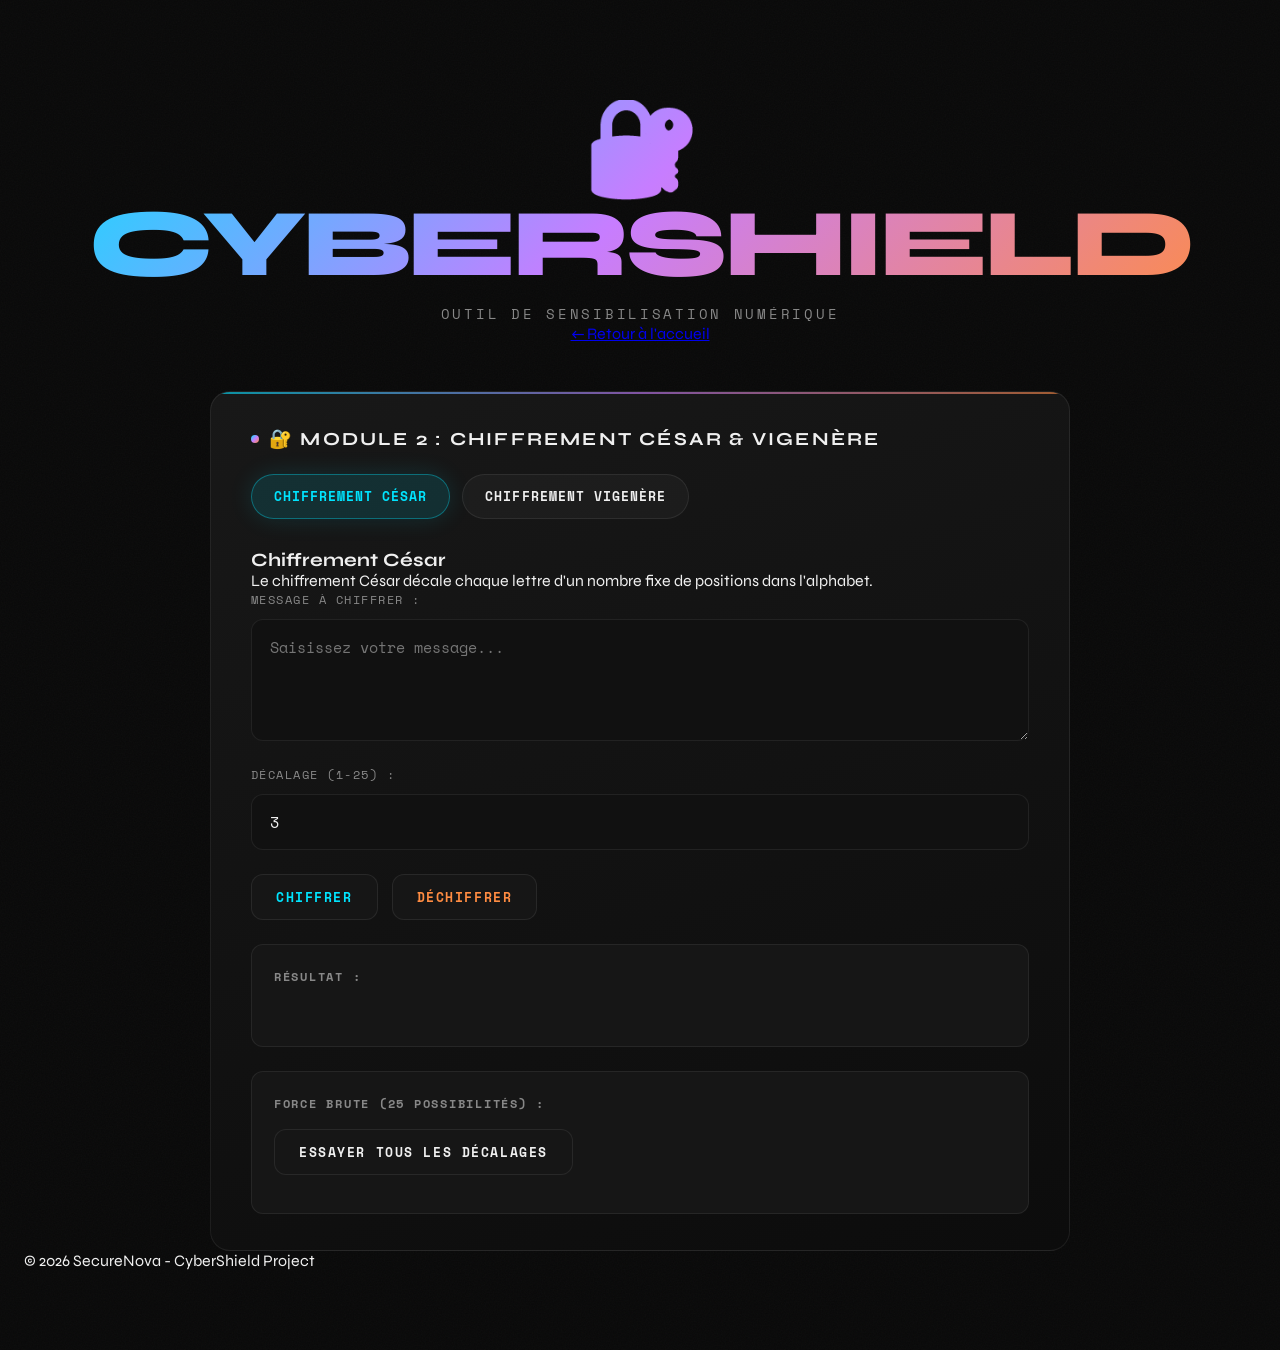
<file: cybershield/cipher.html>
<!DOCTYPE html>
<html lang="fr">
<head>
    <meta charset="UTF-8">
    <meta name="viewport" content="width=device-width, initial-scale=1.0">
    <title>Module Cipher - CyberShield</title>
    <link rel="stylesheet" href="style.css">
</head>
<body>
    <header>
        <div class="header-content">
            <h1>🔐 CyberShield</h1>
            <p>Outil de sensibilisation numérique</p>
        </div>
        <a href="index.html" class="btn-home">← Retour à l'accueil</a>
    </header>

    <main>
        <section id="module-cipher" class="module-container">
            <h2>🔐 Module 2 : Chiffrement César & Vigenère</h2>
            
            <!-- TAB NAVIGATION -->
            <div class="cipher-tabs">
                <button class="tab-btn active" data-tab="caesar">Chiffrement César</button>
                <button class="tab-btn" data-tab="vigenere">Chiffrement Vigenère</button>
            </div>

            <!-- CAESAR SECTION -->
            <div id="caesar-tab" class="tab-content active">
                <h3>Chiffrement César</h3>
                <p>Le chiffrement César décale chaque lettre d'un nombre fixe de positions dans l'alphabet.</p>
                
                <div class="form-group">
                    <label for="caesar-message">Message à chiffrer :</label>
                    <textarea id="caesar-message" placeholder="Saisissez votre message..." rows="4"></textarea>
                </div>

                <div class="form-group">
                    <label for="caesar-shift">Décalage (1-25) :</label>
                    <input type="number" id="caesar-shift" min="1" max="25" value="3">
                </div>

                <div class="button-group">
                    <button id="caesar-encrypt-btn" class="btn-action btn-encrypt">Chiffrer</button>
                    <button id="caesar-decrypt-btn" class="btn-action btn-decrypt">Déchiffrer</button>
                </div>

                <div id="caesar-result" class="result-box">
                    <h4>Résultat :</h4>
                    <p id="caesar-output"></p>
                </div>

                <div id="caesar-bruteforce" class="bruteforce-box">
                    <h4>Force brute (25 possibilités) :</h4>
                    <button id="caesar-bruteforce-btn" class="btn-action">Essayer tous les décalages</button>
                    <div id="caesar-bruteforce-results"></div>
                </div>
            </div>

            <!-- VIGENERE SECTION -->
            <div id="vigenere-tab" class="tab-content">
                <h3>Chiffrement Vigenère</h3>
                <p>Variante du César utilisant une clé pour des décalages variables.</p>
                
                <div class="form-group">
                    <label for="vigenere-message">Message à chiffrer :</label>
                    <textarea id="vigenere-message" placeholder="Saisissez votre message..." rows="4"></textarea>
                </div>

                <div class="form-group">
                    <label for="vigenere-key">Clé de chiffrement :</label>
                    <input type="text" id="vigenere-key" placeholder="Ex: SECRET" maxlength="50">
                </div>

                <div class="button-group">
                    <button id="vigenere-encrypt-btn" class="btn-action btn-encrypt">Chiffrer</button>
                    <button id="vigenere-decrypt-btn" class="btn-action btn-decrypt">Déchiffrer</button>
                </div>

                <div id="vigenere-result" class="result-box">
                    <h4>Résultat :</h4>
                    <p id="vigenere-output"></p>
                </div>
            </div>
        </section>
    </main>

    <footer>
        <p>&copy; 2026 SecureNova - CyberShield Project</p>
    </footer>

    <script src="js/cipher.js"></script>
    <script src="js/cipher-dom.js"></script>
</body>
</html>
</file>
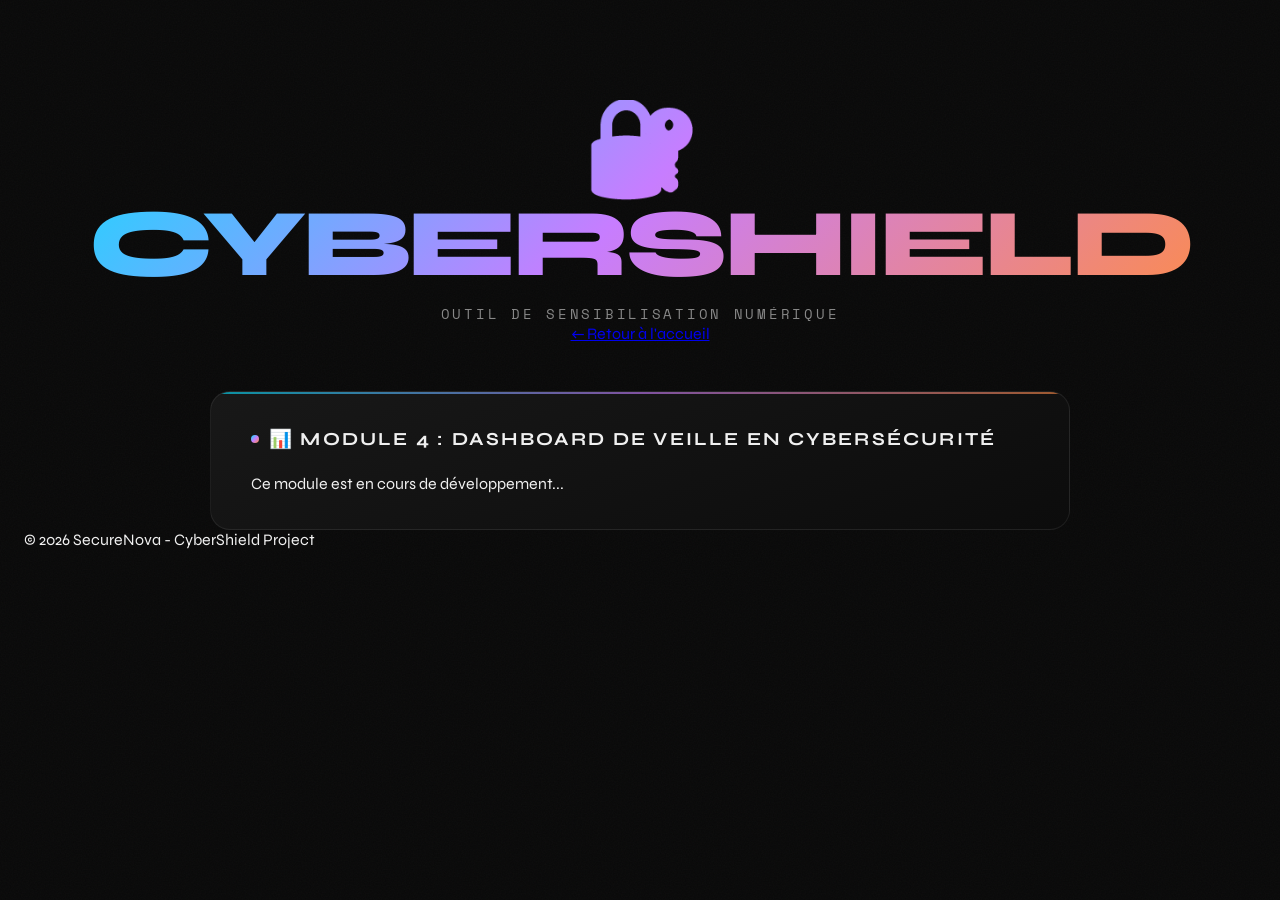
<file: cybershield/dashboard.html>
<!DOCTYPE html>
<html lang="fr">
<head>
    <meta charset="UTF-8">
    <meta name="viewport" content="width=device-width, initial-scale=1.0">
    <title>Module Dashboard - CyberShield</title>
    <link rel="stylesheet" href="style.css">
</head>
<body>
    <header>
        <div class="header-content">
            <h1>🔐 CyberShield</h1>
            <p>Outil de sensibilisation numérique</p>
        </div>
        <a href="index.html" class="btn-home">← Retour à l'accueil</a>
    </header>

    <main>
        <section class="module-container">
            <h2>📊 Module 4 : Dashboard de Veille en Cybersécurité</h2>
            <p>Ce module est en cours de développement...</p>
        </section>
    </main>

    <footer>
        <p>&copy; 2026 SecureNova - CyberShield Project</p>
    </footer>
</body>
</html>
</file>
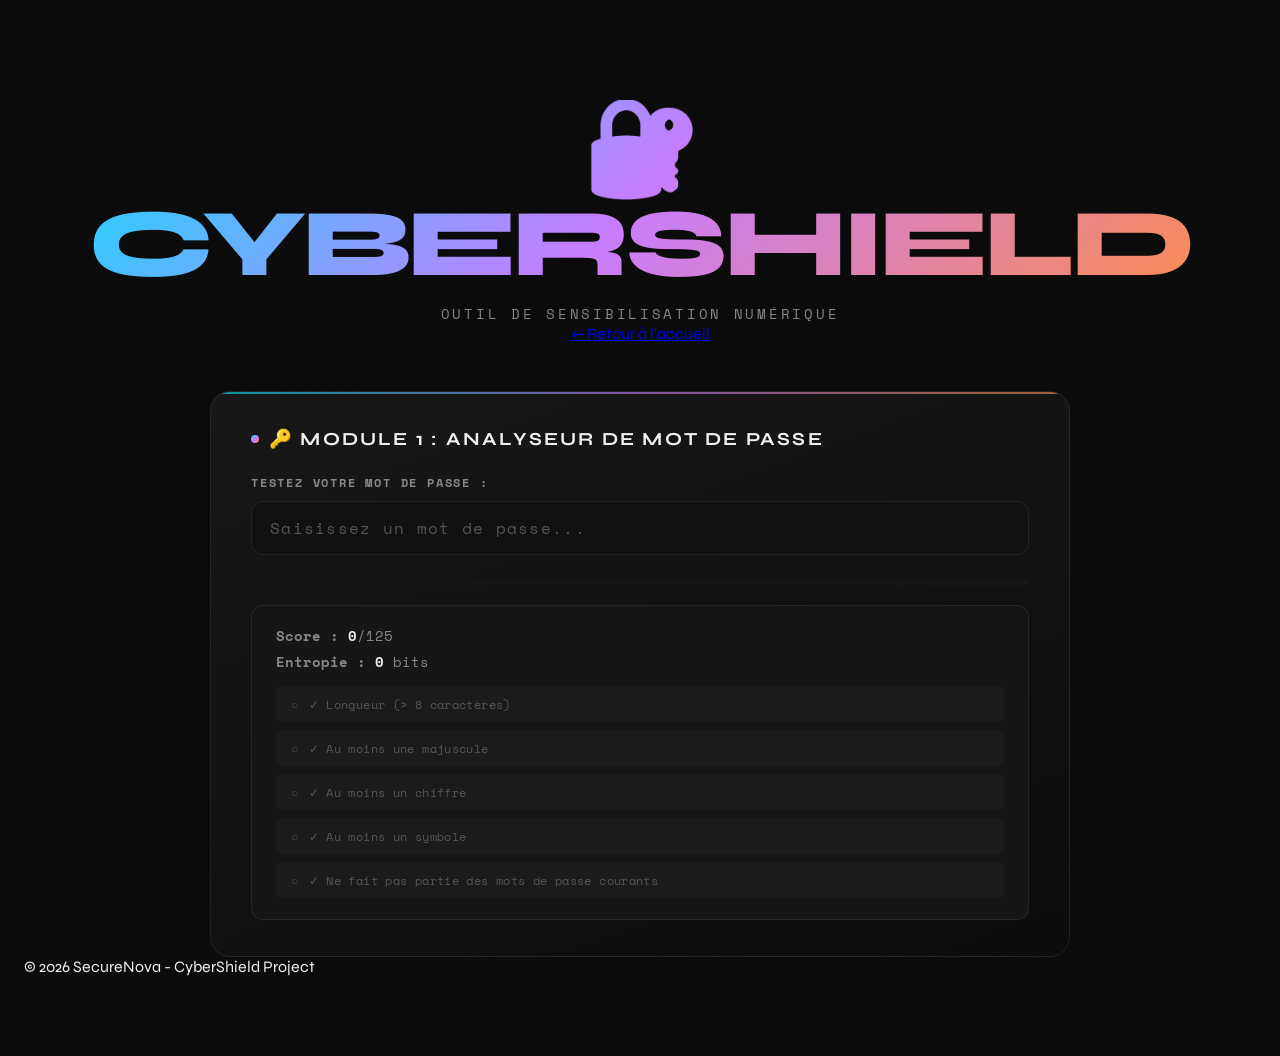
<file: cybershield/password.html>
<!DOCTYPE html>
<html lang="fr">
<head>
    <meta charset="UTF-8">
    <meta name="viewport" content="width=device-width, initial-scale=1.0">
    <title>Module Password - CyberShield</title>
    <link rel="stylesheet" href="style.css">
</head>
<body>
    <header>
        <div class="header-content">
            <h1>🔐 CyberShield</h1>
            <p>Outil de sensibilisation numérique</p>
        </div>
        <a href="index.html" class="btn-home">← Retour à l'accueil</a>
    </header>

    <main>
        <section id="module-password" class="module-container">
            <h2>🔑 Module 1 : Analyseur de mot de passe</h2>
            
            <div class="input-group">
                <label for="password-input">Testez votre mot de passe :</label>
                <input type="password" id="password-input" placeholder="Saisissez un mot de passe...">
            </div>

            <div class="progress-container">
                <div id="password-progress" class="progress-bar"></div>
            </div>

            <div id="password-feedback">
                <p><strong>Score :</strong> <span id="score-display">0</span>/125</p>
                <p><strong>Entropie :</strong> <span id="entropy-display">0</span> bits</p>
                <ul id="criteria-list">
                    <li id="crit-length">✓ Longueur (> 8 caractères)</li>
                    <li id="crit-uppercase">✓ Au moins une majuscule</li>
                    <li id="crit-number">✓ Au moins un chiffre</li>
                    <li id="crit-symbol">✓ Au moins un symbole</li>
                    <li id="crit-blacklist">✓ Ne fait pas partie des mots de passe courants</li>
                </ul>
            </div>
        </section>
    </main>

    <footer>
        <p>&copy; 2026 SecureNova - CyberShield Project</p>
    </footer>

    <script src="js/password.js"></script>
</body>
</html>
</file>
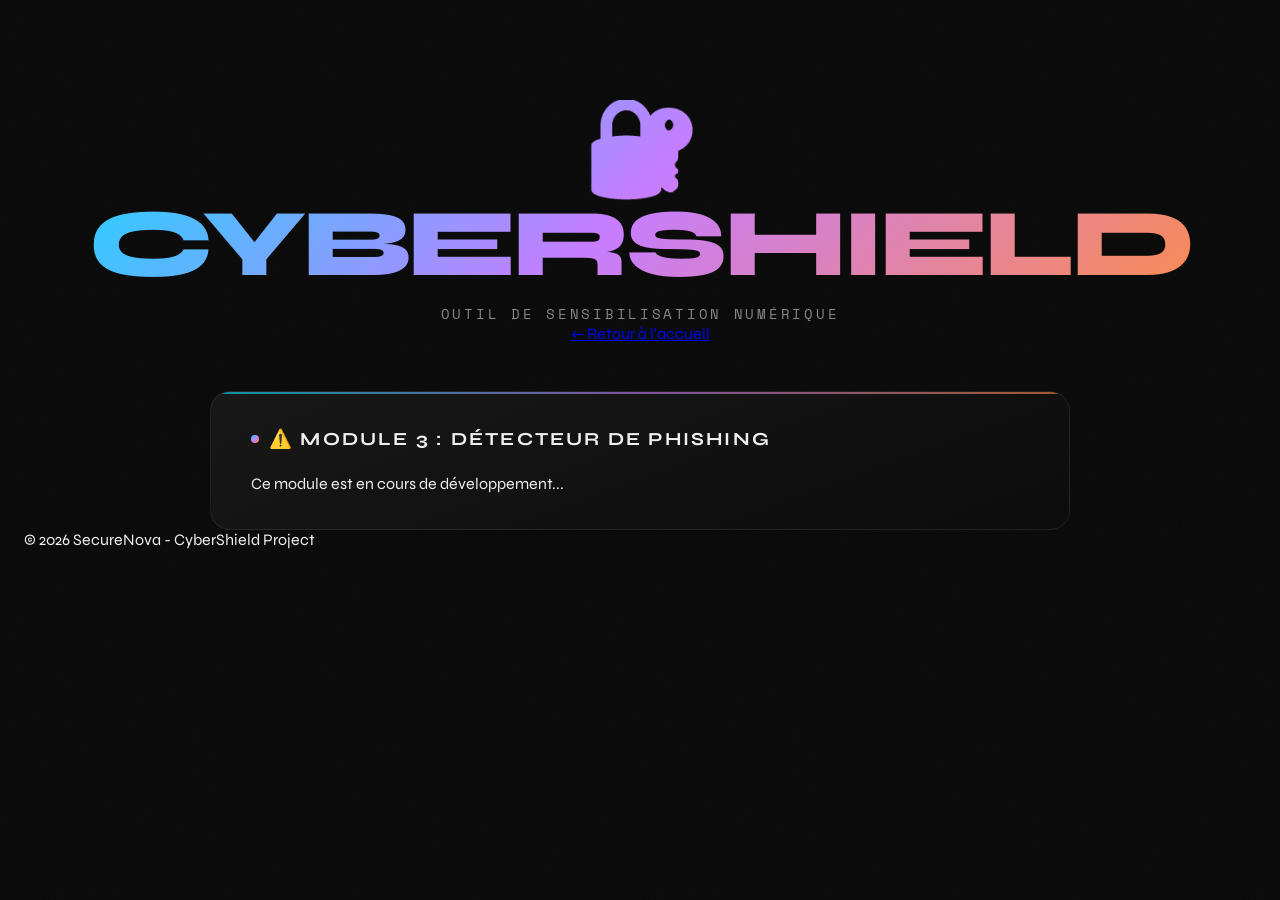
<file: cybershield/phishing.html>
<!DOCTYPE html>
<html lang="fr">
<head>
    <meta charset="UTF-8">
    <meta name="viewport" content="width=device-width, initial-scale=1.0">
    <title>Module Phishing - CyberShield</title>
    <link rel="stylesheet" href="style.css">
</head>
<body>
    <header>
        <div class="header-content">
            <h1>🔐 CyberShield</h1>
            <p>Outil de sensibilisation numérique</p>
        </div>
        <a href="index.html" class="btn-home">← Retour à l'accueil</a>
    </header>

    <main>
        <section class="module-container">
            <h2>⚠️ Module 3 : Détecteur de Phishing</h2>
            <p>Ce module est en cours de développement...</p>
        </section>
    </main>

    <footer>
        <p>&copy; 2026 SecureNova - CyberShield Project</p>
    </footer>
</body>
</html>
</file>
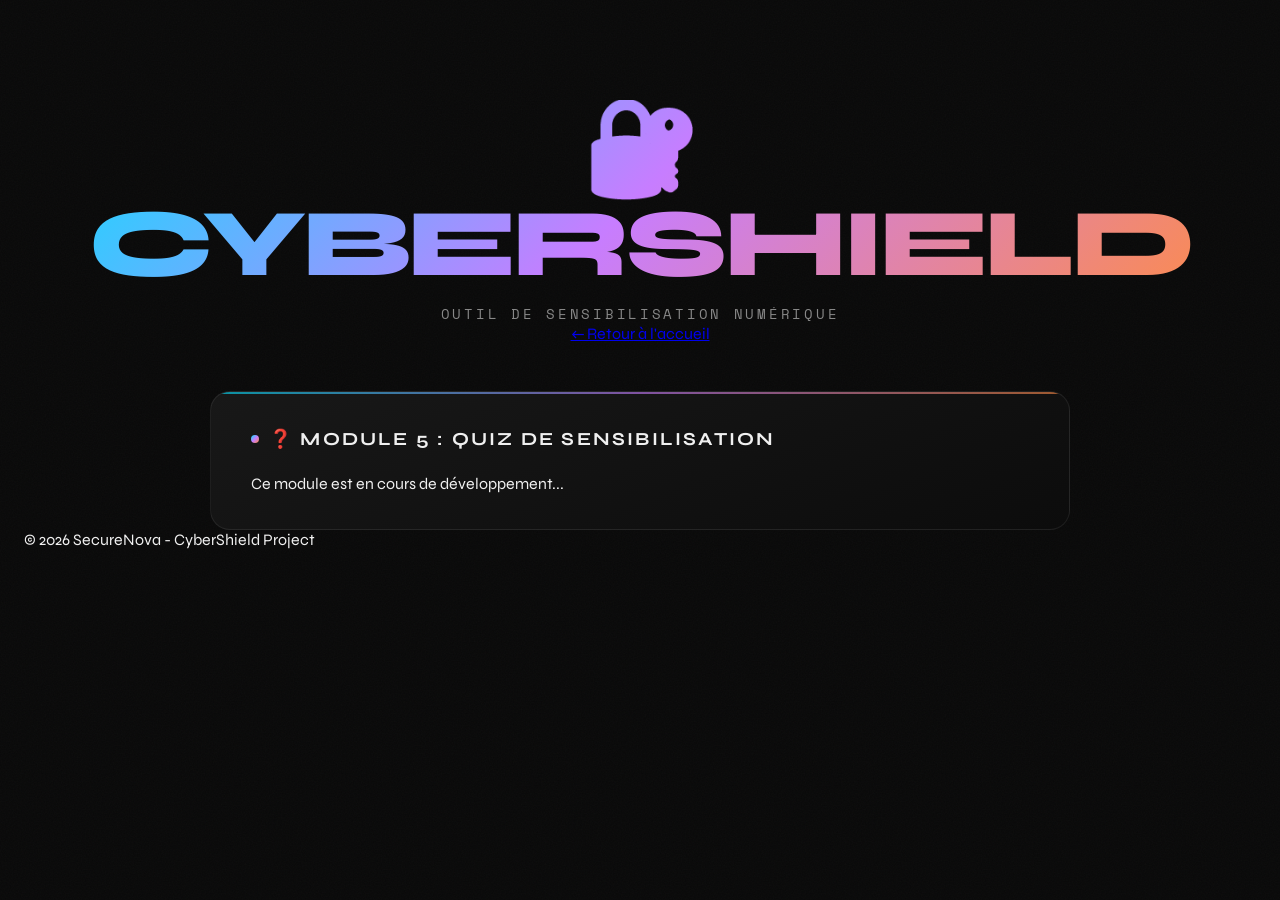
<file: cybershield/quiz.html>
<!DOCTYPE html>
<html lang="fr">
<head>
    <meta charset="UTF-8">
    <meta name="viewport" content="width=device-width, initial-scale=1.0">
    <title>Module Quiz - CyberShield</title>
    <link rel="stylesheet" href="style.css">
</head>
<body>
    <header>
        <div class="header-content">
            <h1>🔐 CyberShield</h1>
            <p>Outil de sensibilisation numérique</p>
        </div>
        <a href="index.html" class="btn-home">← Retour à l'accueil</a>
    </header>

    <main>
        <section class="module-container">
            <h2>❓ Module 5 : Quiz de Sensibilisation</h2>
            <p>Ce module est en cours de développement...</p>
        </section>
    </main>

    <footer>
        <p>&copy; 2026 SecureNova - CyberShield Project</p>
    </footer>
</body>
</html>
</file>
<file: cybershield/style.css>
/* ================================================================
   CYBERSHIELD — Design System
   Inspiré du diapo : fond noir, typographie bold, accents irisés
   ================================================================ */

@import url('https://fonts.googleapis.com/css2?family=Syne:wght@400;700;800&family=Space+Mono:wght@400;700&display=swap');

/* ── VARIABLES ─────────────────────────────────────────────────── */
:root {
  --bg-void:        #080808;
  --bg-card:        #0f0f0f;
  --bg-elevated:    #161616;
  --bg-input:       #111111;

  --border-subtle:  rgba(255,255,255,0.07);
  --border-glow:    rgba(255,255,255,0.18);

  --text-primary:   #f0f0f0;
  --text-muted:     #555;
  --text-dim:       #888;

  /* Accents irisés tirés du visuel */
  --accent-cyan:    #00e5ff;
  --accent-violet:  #c77dff;
  --accent-green:   #39ff88;
  --accent-orange:  #ff8c42;
  --accent-red:     #ff3b5c;

  --gradient-iris:  linear-gradient(135deg, var(--accent-cyan) 0%, var(--accent-violet) 50%, var(--accent-orange) 100%);
  --gradient-card:  linear-gradient(160deg, #181818 0%, #0c0c0c 100%);

  --radius-sm: 6px;
  --radius-md: 12px;
  --radius-lg: 20px;

  --font-display: 'Syne', sans-serif;
  --font-mono:    'Space Mono', monospace;

  --transition: 0.25s cubic-bezier(0.4, 0, 0.2, 1);
}

/* ── RESET & BASE ───────────────────────────────────────────────── */
*, *::before, *::after { box-sizing: border-box; margin: 0; padding: 0; }

body {
  font-family: var(--font-display);
  background-color: var(--bg-void);
  color: var(--text-primary);
  padding: 40px 24px 80px;
  min-height: 100vh;
  /* Grain subtil */
  background-image: url("data:image/svg+xml,%3Csvg xmlns='http://www.w3.org/2000/svg' width='300' height='300'%3E%3Cfilter id='n'%3E%3CfeTurbulence type='fractalNoise' baseFrequency='0.75' numOctaves='4' stitchTiles='stitch'/%3E%3C/filter%3E%3Crect width='300' height='300' filter='url(%23n)' opacity='0.03'/%3E%3C/svg%3E");
}

/* ── HEADER ─────────────────────────────────────────────────────── */
header {
  text-align: center;
  padding: 60px 0 48px;
}

header h1 {
  font-size: clamp(3rem, 8vw, 6rem);
  font-weight: 800;
  letter-spacing: -0.04em;
  text-transform: uppercase;
  background: var(--gradient-iris);
  -webkit-background-clip: text;
  -webkit-text-fill-color: transparent;
  background-clip: text;
  line-height: 1;
}

header p {
  color: var(--text-dim);
  font-family: var(--font-mono);
  font-size: 0.85rem;
  letter-spacing: 0.2em;
  text-transform: uppercase;
  margin-top: 12px;
}

/* ── SECTIONS / CARDS ───────────────────────────────────────────── */
main {
  max-width: 860px;
  margin: 0 auto;
  display: flex;
  flex-direction: column;
  gap: 32px;
}

section {
  background: var(--gradient-card);
  border: 1px solid var(--border-subtle);
  border-radius: var(--radius-lg);
  padding: 36px 40px;
  position: relative;
  overflow: hidden;
  transition: border-color var(--transition);
}

/* Trait irisé en haut de chaque section */
section::before {
  content: '';
  position: absolute;
  top: 0; left: 0; right: 0;
  height: 2px;
  background: var(--gradient-iris);
  opacity: 0.6;
}

section:hover {
  border-color: var(--border-glow);
}

section h2 {
  font-size: 1.15rem;
  font-weight: 700;
  text-transform: uppercase;
  letter-spacing: 0.12em;
  color: var(--text-primary);
  margin-bottom: 24px;
  display: flex;
  align-items: center;
  gap: 10px;
}

section h2::before {
  content: '';
  display: inline-block;
  width: 8px;
  height: 8px;
  border-radius: 50%;
  background: var(--gradient-iris);
  flex-shrink: 0;
}

/* ── UTILITAIRES ────────────────────────────────────────────────── */
.hidden { display: none; }

/* ── MODULE 1 : MOT DE PASSE ────────────────────────────────────── */

.input-group {
  display: flex;
  flex-direction: column;
  margin-bottom: 24px;
}

.input-group label {
  font-family: var(--font-mono);
  font-size: 0.75rem;
  font-weight: 700;
  letter-spacing: 0.15em;
  text-transform: uppercase;
  color: var(--text-dim);
  margin-bottom: 10px;
}

.password-wrapper {
  position: relative;
  width: 100%;
  max-width: 480px;
}

#password-input {
  width: 100%;
  padding: 14px 48px 14px 18px;
  font-family: var(--font-mono);
  font-size: 1rem;
  background: var(--bg-input);
  border: 1px solid var(--border-subtle);
  border-radius: var(--radius-md);
  color: var(--text-primary);
  outline: none;
  transition: border-color var(--transition), box-shadow var(--transition);
  letter-spacing: 0.08em;
}

#password-input::placeholder { color: var(--text-muted); }

#password-input:focus {
  border-color: var(--accent-cyan);
  box-shadow: 0 0 0 3px rgba(0, 229, 255, 0.12), 0 0 20px rgba(0, 229, 255, 0.08);
}

#toggle-password {
  position: absolute;
  right: 14px;
  top: 50%;
  transform: translateY(-50%);
  background: none;
  border: none;
  cursor: pointer;
  display: flex;
  align-items: center;
  justify-content: center;
  padding: 0;
}

#toggle-password svg { stroke: var(--text-muted); transition: stroke var(--transition); }
#toggle-password:hover svg { stroke: var(--accent-cyan); }

/* Barre de progression */
.progress-container {
  width: 100%;
  background: var(--bg-elevated);
  border-radius: 999px;
  height: 6px;
  margin: 20px 0;
  overflow: hidden;
}

.progress-bar {
  height: 100%;
  width: 0%;
  border-radius: 999px;
  transition: width 0.4s ease, background-color 0.4s ease;
  background: var(--gradient-iris);
}

.bg-red    { background: var(--accent-red) !important; }
.bg-orange { background: var(--accent-orange) !important; }
.bg-green  {
  background: var(--gradient-iris) !important;
  box-shadow: 0 0 12px rgba(57, 255, 136, 0.4);
}

/* Feedback */
#password-feedback {
  margin-top: 20px;
  background: var(--bg-elevated);
  border: 1px solid var(--border-subtle);
  border-radius: var(--radius-md);
  padding: 20px 24px;
}

#password-feedback p {
  font-family: var(--font-mono);
  font-size: 0.85rem;
  color: var(--text-dim);
  margin-bottom: 6px;
}

#password-feedback p span {
  color: var(--text-primary);
  font-weight: 700;
}

#criteria-list {
  list-style: none;
  padding: 0;
  margin-top: 14px;
  display: flex;
  flex-direction: column;
  gap: 7px;
}

#criteria-list li {
  font-family: var(--font-mono);
  font-size: 0.78rem;
  color: var(--text-muted);
  padding: 8px 14px;
  border-radius: var(--radius-sm);
  border: 1px solid transparent;
  background: rgba(255,255,255,0.02);
  transition: all var(--transition);
  display: flex;
  align-items: center;
  gap: 10px;
  letter-spacing: 0.03em;
}

#criteria-list li::before {
  content: '○';
  color: var(--text-muted);
  font-size: 0.75rem;
  flex-shrink: 0;
}

#criteria-list li.valid {
  color: var(--accent-green);
  border-color: rgba(57, 255, 136, 0.2);
  background: rgba(57, 255, 136, 0.05);
}

#criteria-list li.valid::before { content: '●'; color: var(--accent-green); }

/* ── MODULE 2 : CIPHER ─────────────────────────────────────────── */
.cipher-tabs {
  display: flex;
  flex-wrap: wrap;
  gap: 12px;
  margin-bottom: 30px;
}

.tab-btn {
  padding: 12px 22px;
  border-radius: 999px;
  border: 1px solid rgba(255, 255, 255, 0.08);
  background: rgba(255, 255, 255, 0.03);
  color: var(--text-primary);
  font-family: var(--font-mono);
  font-size: 0.8rem;
  font-weight: 700;
  letter-spacing: 0.08em;
  text-transform: uppercase;
  cursor: pointer;
  transition: all var(--transition);
}

.tab-btn.active {
  background: rgba(0, 229, 255, 0.12);
  border-color: rgba(0, 229, 255, 0.35);
  color: var(--accent-cyan);
  box-shadow: 0 0 24px rgba(0, 229, 255, 0.12);
}

.tab-btn:hover {
  transform: translateY(-1px);
  border-color: var(--border-glow);
}

.tab-content {
  display: none;
  opacity: 0;
  transform: translateY(10px);
  transition: opacity var(--transition), transform var(--transition);
}

.tab-content.active {
  display: block;
  opacity: 1;
  transform: none;
}

.form-group {
  margin-bottom: 24px;
  display: flex;
  flex-direction: column;
  gap: 10px;
}

.form-group label {
  font-family: var(--font-mono);
  font-size: 0.78rem;
  letter-spacing: 0.12em;
  text-transform: uppercase;
  color: var(--text-dim);
}

.form-group input,
.form-group textarea {
  width: 100%;
  background: var(--bg-input);
  border: 1px solid var(--border-subtle);
  border-radius: var(--radius-md);
  color: var(--text-primary);
  font-family: var(--font-mono);
  font-size: 0.95rem;
  padding: 16px 18px;
  outline: none;
  transition: border-color var(--transition), box-shadow var(--transition);
}

.form-group textarea {
  min-height: 120px;
  resize: vertical;
}

.form-group input:focus,
.form-group textarea:focus {
  border-color: var(--accent-violet);
  box-shadow: 0 0 0 3px rgba(199, 125, 255, 0.1);
}

.button-group {
  display: flex;
  flex-wrap: wrap;
  gap: 14px;
  margin-top: 12px;
}

.btn-action {
  padding: 12px 24px;
  font-family: var(--font-mono);
  font-size: 0.82rem;
  font-weight: 700;
  letter-spacing: 0.12em;
  text-transform: uppercase;
  background: var(--bg-elevated);
  border: 1px solid rgba(255, 255, 255, 0.08);
  color: var(--text-primary);
  border-radius: var(--radius-md);
  cursor: pointer;
  transition: all var(--transition);
}

.btn-action:hover {
  transform: translateY(-1px);
  border-color: var(--accent-cyan);
  box-shadow: 0 0 24px rgba(0, 229, 255, 0.08);
}

.btn-encrypt { color: var(--accent-cyan); }
.btn-decrypt { color: var(--accent-orange); }

#caesar-result,
#vigenere-result,
#caesar-bruteforce {
  background: var(--bg-elevated);
  border: 1px solid var(--border-subtle);
  border-radius: var(--radius-md);
  padding: 22px;
  margin-top: 24px;
}

#caesar-result h4,
#vigenere-result h4,
#caesar-bruteforce h4 {
  font-size: 0.78rem;
  font-family: var(--font-mono);
  letter-spacing: 0.14em;
  text-transform: uppercase;
  color: var(--text-dim);
  margin-bottom: 16px;
}

#caesar-output,
#vigenere-output {
  min-height: 1.4rem;
  color: var(--text-primary);
  font-family: var(--font-mono);
}

#caesar-bruteforce-results {
  display: flex;
  flex-direction: column;
  gap: 12px;
  margin-top: 16px;
}

.bruteforce-item {
  padding: 14px 16px;
  border-radius: var(--radius-sm);
  border: 1px solid rgba(255, 255, 255, 0.06);
  background: rgba(255, 255, 255, 0.02);
  color: var(--text-muted);
  font-family: var(--font-mono);
  font-size: 0.82rem;
}

/* ── MODULE 4 : DASHBOARD ────────────────────────────────────────– */
#module-dashboard {
  text-align: left;
}

.dashboard-header {
  display: flex;
  flex-direction: column;
  gap: 20px;
  margin-bottom: 30px;
  padding-bottom: 24px;
  border-bottom: 1px solid var(--border-subtle);
}

.alert-level {
  font-family: var(--font-mono);
  font-size: 0.9rem;
  color: var(--text-primary);
  display: flex;
  align-items: center;
  gap: 12px;
}

.badge {
  display: inline-block;
  padding: 8px 16px;
  font-family: var(--font-mono);
  font-size: 0.75rem;
  font-weight: 700;
  letter-spacing: 0.12em;
  text-transform: uppercase;
  border-radius: 999px;
  white-space: nowrap;
}

.badge.bg-green {
  background: rgba(57, 255, 136, 0.15);
  color: var(--accent-green);
  border: 1px solid rgba(57, 255, 136, 0.3);
}

.badge.bg-orange {
  background: rgba(255, 140, 66, 0.15);
  color: var(--accent-orange);
  border: 1px solid rgba(255, 140, 66, 0.3);
}

.badge.bg-red {
  background: rgba(255, 59, 92, 0.15);
  color: var(--accent-red);
  border: 1px solid rgba(255, 59, 92, 0.3);
}

.dashboard-controls {
  display: flex;
  flex-wrap: wrap;
  gap: 12px;
  align-items: center;
}

#search-news {
  flex: 1;
  min-width: 200px;
  padding: 12px 16px;
  font-family: var(--font-mono);
  font-size: 0.88rem;
  background: var(--bg-input);
  border: 1px solid var(--border-subtle);
  border-radius: var(--radius-md);
  color: var(--text-primary);
  outline: none;
  transition: border-color var(--transition), box-shadow var(--transition);
}

#search-news::placeholder { color: var(--text-muted); }

#search-news:focus {
  border-color: var(--accent-cyan);
  box-shadow: 0 0 0 3px rgba(0, 229, 255, 0.1);
}

#filter-category {
  padding: 12px 16px;
  font-family: var(--font-mono);
  font-size: 0.88rem;
  background: var(--bg-input);
  border: 1px solid var(--border-subtle);
  border-radius: var(--radius-md);
  color: var(--text-primary);
  cursor: pointer;
  outline: none;
  transition: border-color var(--transition);
}

#filter-category:focus { border-color: var(--accent-cyan); }

.news-grid {
  display: flex;
  flex-direction: column;
  gap: 16px;
}

.news-card {
  padding: 20px 24px;
  background: var(--bg-elevated);
  border: 1px solid var(--border-subtle);
  border-radius: var(--radius-md);
  transition: all var(--transition);
}

.news-card:hover {
  border-color: var(--border-glow);
  box-shadow: 0 0 24px rgba(0, 229, 255, 0.08);
}

.news-card h3 {
  font-size: 0.95rem;
  font-weight: 700;
  color: var(--text-primary);
  margin-bottom: 12px;
  line-height: 1.5;
  display: flex;
  align-items: start;
  gap: 10px;
  flex-wrap: wrap;
}

.badge-new {
  display: inline-block;
  padding: 4px 10px;
  font-family: var(--font-mono);
  font-size: 0.7rem;
  font-weight: 800;
  text-transform: uppercase;
  letter-spacing: 0.1em;
  background: rgba(0, 229, 255, 0.2);
  color: var(--accent-cyan);
  border-radius: 4px;
  white-space: nowrap;
}

.news-meta {
  display: flex;
  gap: 20px;
  margin-bottom: 14px;
  font-family: var(--font-mono);
  font-size: 0.78rem;
  color: var(--text-dim);
}

.news-meta strong { color: var(--text-muted); }

.news-card p {
  font-size: 0.88rem;
  color: var(--text-muted);
  line-height: 1.6;
  margin-bottom: 14px;
}

.news-card a {
  display: inline-block;
  padding: 8px 16px;
  font-family: var(--font-mono);
  font-size: 0.75rem;
  font-weight: 700;
  letter-spacing: 0.1em;
  text-transform: uppercase;
  color: var(--accent-cyan);
  border: 1px solid rgba(0, 229, 255, 0.3);
  border-radius: var(--radius-sm);
  text-decoration: none;
  transition: all var(--transition);
}

.news-card a:hover {
  background: rgba(0, 229, 255, 0.1);
  border-color: var(--accent-cyan);
  box-shadow: 0 0 12px rgba(0, 229, 255, 0.15);
}

/* ── MODULE 3 : PHISHING ────────────────────────────────────────── */

#module-phishing > p {
  font-family: var(--font-mono);
  font-size: 0.8rem;
  color: var(--text-dim);
  letter-spacing: 0.05em;
  margin-bottom: 28px;
}

.phishing-inputs {
  display: flex;
  flex-direction: column;
  gap: 16px;
}

.phishing-inputs label {
  font-family: var(--font-mono);
  font-size: 0.72rem;
  letter-spacing: 0.14em;
  text-transform: uppercase;
  color: var(--text-dim);
  display: block;
  margin-bottom: 8px;
  font-weight: 700;
}

/* Override inline styles on phishing inputs */
#email-sender,
#email-subject,
#email-body {
  width: 100% !important;
  padding: 13px 16px !important;
  font-family: var(--font-mono) !important;
  font-size: 0.88rem !important;
  background: var(--bg-input) !important;
  border: 1px solid var(--border-subtle) !important;
  border-radius: var(--radius-md) !important;
  color: var(--text-primary) !important;
  outline: none !important;
  transition: border-color var(--transition), box-shadow var(--transition) !important;
  resize: vertical;
}

#email-sender::placeholder,
#email-subject::placeholder,
#email-body::placeholder { color: var(--text-muted) !important; }

#email-sender:focus,
#email-subject:focus,
#email-body:focus {
  border-color: var(--accent-violet) !important;
  box-shadow: 0 0 0 3px rgba(199, 125, 255, 0.1) !important;
}

/* ── BOUTONS ────────────────────────────────────────────────────── */

#btn-analyze-phishing,
#start-btn,
button[onclick*="startDuel"] {
  display: inline-flex;
  align-items: center;
  justify-content: center;
  gap: 8px;
  padding: 13px 28px !important;
  font-family: var(--font-mono) !important;
  font-size: 0.8rem !important;
  font-weight: 700 !important;
  letter-spacing: 0.12em !important;
  text-transform: uppercase !important;
  border-radius: var(--radius-md) !important;
  cursor: pointer !important;
  transition: all var(--transition) !important;
  border: none !important;
}

#btn-analyze-phishing,
#start-btn {
  background: var(--bg-elevated) !important;
  color: var(--accent-cyan) !important;
  border: 1px solid rgba(0, 229, 255, 0.3) !important;
  box-shadow: 0 0 20px rgba(0, 229, 255, 0.05) !important;
}

#btn-analyze-phishing:hover,
#start-btn:hover {
  background: rgba(0, 229, 255, 0.08) !important;
  border-color: var(--accent-cyan) !important;
  box-shadow: 0 0 24px rgba(0, 229, 255, 0.2) !important;
  transform: translateY(-1px) !important;
}

button[onclick*="startDuel"] {
  background: rgba(255, 59, 92, 0.08) !important;
  color: var(--accent-red) !important;
  border: 1px solid rgba(255, 59, 92, 0.35) !important;
}

button[onclick*="startDuel"]:hover {
  background: rgba(255, 59, 92, 0.15) !important;
  box-shadow: 0 0 24px rgba(255, 59, 92, 0.2) !important;
  transform: translateY(-1px) !important;
}

/* Bouton recommencer */
button[onclick="location.reload()"] {
  padding: 11px 24px;
  font-family: var(--font-mono);
  font-size: 0.78rem;
  font-weight: 700;
  letter-spacing: 0.1em;
  text-transform: uppercase;
  background: transparent;
  color: var(--text-dim);
  border: 1px solid var(--border-subtle);
  border-radius: var(--radius-md);
  cursor: pointer;
  transition: all var(--transition);
}

button[onclick="location.reload()"]:hover {
  color: var(--text-primary);
  border-color: var(--border-glow);
}

/* ── RÉSULTAT PHISHING ──────────────────────────────────────────── */

#phishing-result {
  margin-top: 28px !important;
  padding: 24px !important;
  background: var(--bg-elevated) !important;
  border: 1px solid var(--border-subtle) !important;
  border-radius: var(--radius-md) !important;
}

#phishing-result h3 {
  font-size: 0.75rem;
  font-family: var(--font-mono);
  letter-spacing: 0.16em;
  text-transform: uppercase;
  color: var(--text-dim);
  margin-bottom: 20px;
}

#phishing-result p {
  font-family: var(--font-mono);
  font-size: 0.85rem;
  color: var(--text-dim);
  margin-bottom: 10px;
}

#phishing-score-display {
  font-size: 2rem;
  font-weight: 800;
  color: var(--text-primary);
  font-family: var(--font-display);
  vertical-align: middle;
}

/* Override inline bar styles */
#phishing-result > div {
  width: 100% !important;
  background: var(--bg-void) !important;
  height: 6px !important;
  border-radius: 999px !important;
  margin-bottom: 24px !important;
  overflow: hidden;
}

#phishing-score-bar {
  height: 100% !important;
  border-radius: 999px !important;
  transition: width 0.5s cubic-bezier(0.4, 0, 0.2, 1) !important;
}

#phishing-result h4 {
  font-size: 0.72rem;
  font-family: var(--font-mono);
  letter-spacing: 0.15em;
  text-transform: uppercase;
  color: var(--text-dim);
  margin-bottom: 12px;
}

#phishing-reasons-list {
  list-style: none;
  padding: 0;
  display: flex;
  flex-direction: column;
  gap: 8px;
}

#phishing-reasons-list li {
  font-family: var(--font-mono);
  font-size: 0.8rem;
  color: var(--text-dim);
  padding: 10px 14px;
  border-radius: var(--radius-sm);
  background: rgba(255,255,255,0.02);
  border-left: 2px solid var(--border-subtle);
  line-height: 1.5;
  transition: all var(--transition);
}

#phishing-reasons-list li:not(:has(em)) {
  color: var(--accent-orange);
  border-left-color: var(--accent-orange);
  background: rgba(255, 140, 66, 0.05);
}

#phishing-reasons-list li em { color: var(--text-muted); font-style: italic; }

/* ALERTE haute sévérité */
#phishing-reasons-list li:has(strong),
#phishing-reasons-list li[data-alert="true"] {
  color: var(--accent-red);
  border-left-color: var(--accent-red);
  background: rgba(255, 59, 92, 0.07);
}

/* ── MODULE QUIZ ────────────────────────────────────────────────── */

#quiz-setup {
  display: flex;
  flex-wrap: wrap;
  align-items: center;
  gap: 16px;
}

#quiz-setup p {
  width: 100%;
  font-family: var(--font-mono);
  font-size: 0.8rem;
  color: var(--text-dim);
  letter-spacing: 0.05em;
}

#difficulty-select {
  padding: 12px 16px;
  font-family: var(--font-mono);
  font-size: 0.82rem;
  background: var(--bg-input);
  border: 1px solid var(--border-subtle);
  border-radius: var(--radius-md);
  color: var(--text-primary);
  cursor: pointer;
  outline: none;
  transition: border-color var(--transition);
  appearance: none;
  padding-right: 36px;
  background-image: url("data:image/svg+xml,%3Csvg xmlns='http://www.w3.org/2000/svg' width='12' height='8' fill='none' stroke='%23555' stroke-width='2'%3E%3Cpath d='M1 1l5 5 5-5'/%3E%3C/svg%3E");
  background-repeat: no-repeat;
  background-position: right 14px center;
}

#difficulty-select:focus { border-color: var(--accent-cyan); }

/* Zone de jeu */
#quiz-game-area {
  border: 1px solid var(--border-subtle) !important;
  border-radius: var(--radius-md) !important;
  padding: 28px !important;
  margin-top: 24px !important;
  background: var(--bg-elevated) !important;
  display: none;
}

#timer-display {
  font-family: var(--font-mono) !important;
  font-size: 0.78rem !important;
  font-weight: 700 !important;
  letter-spacing: 0.12em !important;
  color: var(--accent-cyan) !important;
  text-transform: uppercase !important;
  margin-bottom: 20px !important;
}

#quiz-question {
  font-family: var(--font-display);
  font-size: 1.15rem;
  font-weight: 700;
  color: var(--text-primary);
  line-height: 1.5;
  margin-bottom: 24px;
}

#quiz-options {
  display: flex;
  flex-direction: column;
  gap: 10px;
}

#quiz-options button {
  width: 100%;
  text-align: left;
  padding: 14px 20px;
  font-family: var(--font-mono);
  font-size: 0.85rem;
  background: var(--bg-input);
  border: 1px solid var(--border-subtle);
  border-radius: var(--radius-md);
  color: var(--text-primary);
  cursor: pointer;
  transition: all var(--transition);
  letter-spacing: 0.03em;
}

#quiz-options button:hover {
  background: rgba(0, 229, 255, 0.06);
  border-color: rgba(0, 229, 255, 0.35);
  color: var(--accent-cyan);
  transform: translateX(4px);
}

/* Résultats */
#quiz-results {
  background: var(--bg-elevated) !important;
  border: 1px solid var(--border-subtle) !important;
  border-radius: var(--radius-md) !important;
  padding: 28px !important;
  margin-top: 24px !important;
}

#quiz-results h3 {
  font-size: 1.5rem;
  font-weight: 800;
  text-transform: uppercase;
  letter-spacing: -0.02em;
  margin-bottom: 10px;
}

#final-score {
  background: var(--gradient-iris);
  -webkit-background-clip: text;
  -webkit-text-fill-color: transparent;
  background-clip: text;
}

#recommendations {
  font-family: var(--font-mono) !important;
  font-size: 0.8rem !important;
  color: var(--accent-violet) !important;
  font-style: normal !important;
  line-height: 1.6 !important;
  margin: 14px 0 !important;
}

#quiz-results h4 {
  font-size: 0.72rem;
  font-family: var(--font-mono);
  letter-spacing: 0.15em;
  text-transform: uppercase;
  color: var(--text-dim);
  margin: 20px 0 12px;
}

#score-history {
  list-style: none;
  padding: 0;
  display: flex;
  flex-direction: column;
  gap: 6px;
  margin-bottom: 20px;
}

#score-history li {
  font-family: var(--font-mono);
  font-size: 0.8rem;
  color: var(--text-dim);
  padding: 8px 14px;
  background: rgba(255,255,255,0.02);
  border-radius: var(--radius-sm);
  border-left: 2px solid var(--border-subtle);
}

#score-history li:first-child {
  color: var(--accent-cyan);
  border-left-color: var(--accent-cyan);
}

/* ── RESPONSIVE ─────────────────────────────────────────────────── */
@media (max-width: 640px) {
  body { padding: 20px 16px 60px; }
  section { padding: 24px 20px; }
  header h1 { font-size: 2.8rem; }
}
</file>
